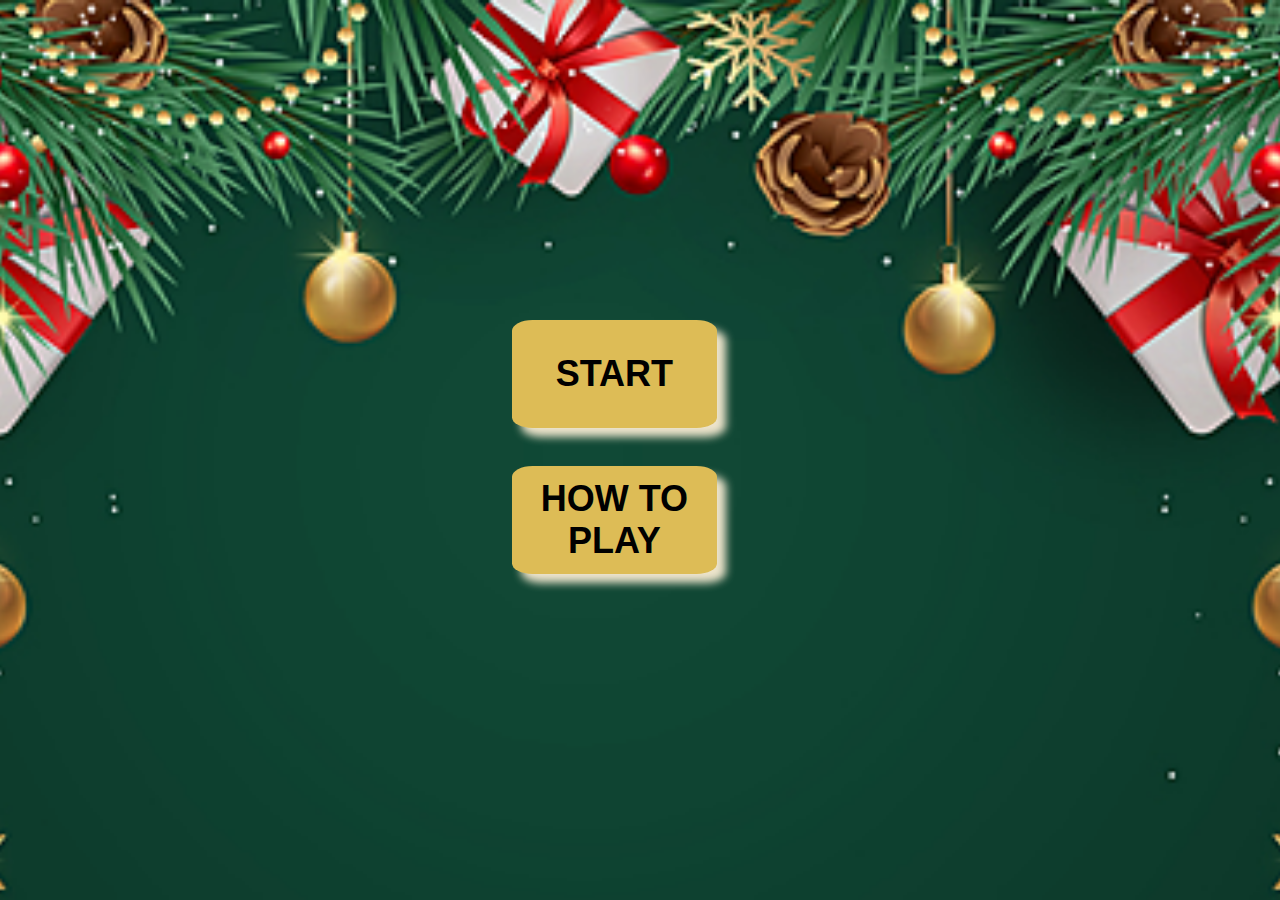
<file: index.html>
<!DOCTYPE html>
<html lang="en">
  <head>
    <meta charset="UTF-8" />
    <meta http-equiv="X-UA-Compatible" content="IE=edge" />
    <meta name="viewport" content="width=device-width, initial-scale=1.0" />
    <title>Document</title>
    <link rel="stylesheet" href="public/styles/home.css" />
    <link
      href="https://fonts.googleapis.com/css2?family=Kalam:wght@700&family=Orbitron:wght@600&family=Poppins:wght@100;200&family=Sofia&display=swap"
      rel="stylesheet"
    />
    <link
      href="https://fonts.googleapis.com/css2?family=Kalam:wght@700&family=Orbitron:wght@600&family=Poppins:wght@100&family=Sigmar&family=Sofia&display=swap"
      rel="stylesheet"
    />
  </head>
  <body>
    <button class="btn" id="startbtn">START</button>
    <button class="btn" id="rulesbtn">HOW TO PLAY</button>

    <script src="public/js/home.js"></script>
  </body>
</html>
</file>
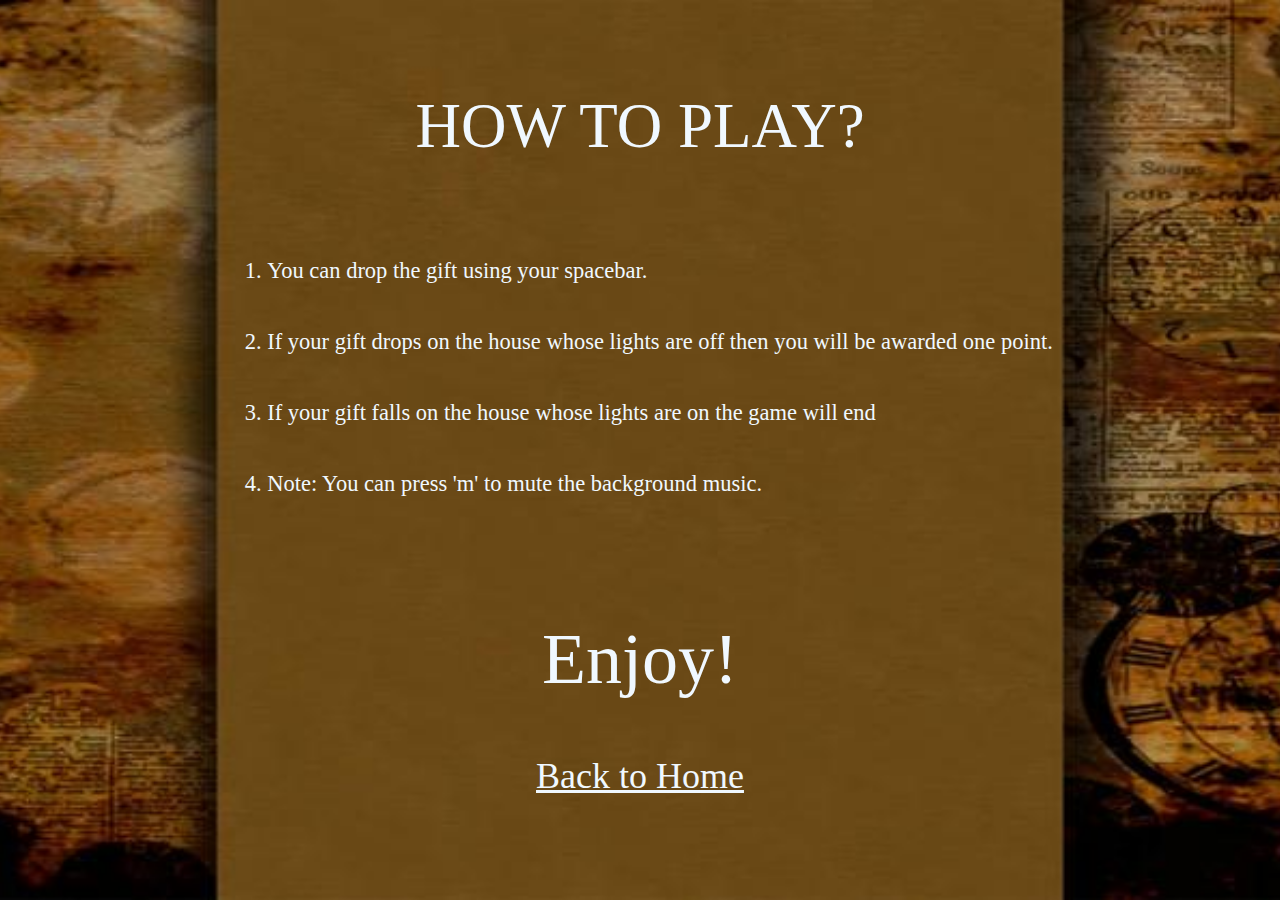
<file: rules.html>
<!DOCTYPE html>
<html lang="en">
<head>
    <meta charset="UTF-8">
    <meta http-equiv="X-UA-Compatible" content="IE=edge">
    <meta name="viewport" content="width=device-width, initial-scale=1.0">
    <title>Document</title>
    <link rel = "stylesheet" href="public/styles/rules.css">  
</head>
<body>
   <div class="title"> HOW TO PLAY?</div>
   <div class="content">
    <ol type = "1">
   <li class="one">You can drop the gift using your spacebar.</li>
   <li class="two">If your gift drops on the house whose lights are off then you will be awarded one point.</li>
 <li class="three">If your gift falls on the house whose lights are on the game will end</li>
 <li class="four">Note: You can press 'm' to mute the background music.</li>
</ol>
   </div> 
   <div class = "end">Enjoy!</div>
   <div class ="back"><a href="index.html">Back to Home</a></div>
</body>
</html>
</file>
<file: public/styles/home.css>
body {
  margin: 0;
  padding: 0;
  box-sizing: border-box;
}
html {
  background: url(../assets/homebg2.jpg) no-repeat center center fixed;

  background-size: cover;
}

#startbtn {
  display: flex;
  position: relative;
  margin-top: 25%;
  margin-left: 40%;
  height: 12vh;
  width: 16vw;
  background-color: #ddbc56;
  border-radius: 10%;
  align-items: center;
  align-self: center;
  justify-content: center;
  font-weight: bold;
  font-size: 4vh;
}

#rulesbtn {
  display: flex;
  position: relative;
  margin-top: 3%;
  margin-left: 40%;
  height: 12vh;
  width: 16vw;
  background-color: #ddbc56;
  border-radius: 10%;
  align-items: center;
  align-self: center;
  justify-content: center;
  font-weight: bold;
  font-size: 4vh;
}

.btn {
  cursor: pointer;
  box-shadow: 9px 9px 9px #ede4cb;
  border: none;
}
.btn:hover {
  background-color: #fbd976;
}

.button:active {
  background-color: #fbd976;
  box-shadow: 0 2vh #ede4cb;
  transform: translateY(2vh);
}
</file>
<file: public/styles/rules.css>
html {
  background: url(../assets/rules.jpg) no-repeat center center fixed;

  background-size: cover;
}

body {
  color: aliceblue;
}

.title {
  display: flex;

  justify-content: center;
  margin-top: 10vh;
  font-size: 7vh;
}
.content {
  display: flex;
  justify-content: center;
  padding-top: 8vh;
  font-size: 2.5vh;
}

.one {
  padding-bottom: 5vh;
}
.two {
  padding-bottom: 5vh;
}

.three {
  padding-bottom: 5vh;
}
.four {
  padding-bottom: 5vh;
}
.end {
  display: flex;
  justify-content: center;
  margin-top: 6vh;
  font-size: 8vh;
}
.back {
  color: aliceblue;
  display: flex;
  justify-content: center;
  margin-top: 6vh;
  font-size: 4vh;
}

a,
a:link,
a:visited {
  color: aliceblue;
}
</file>
